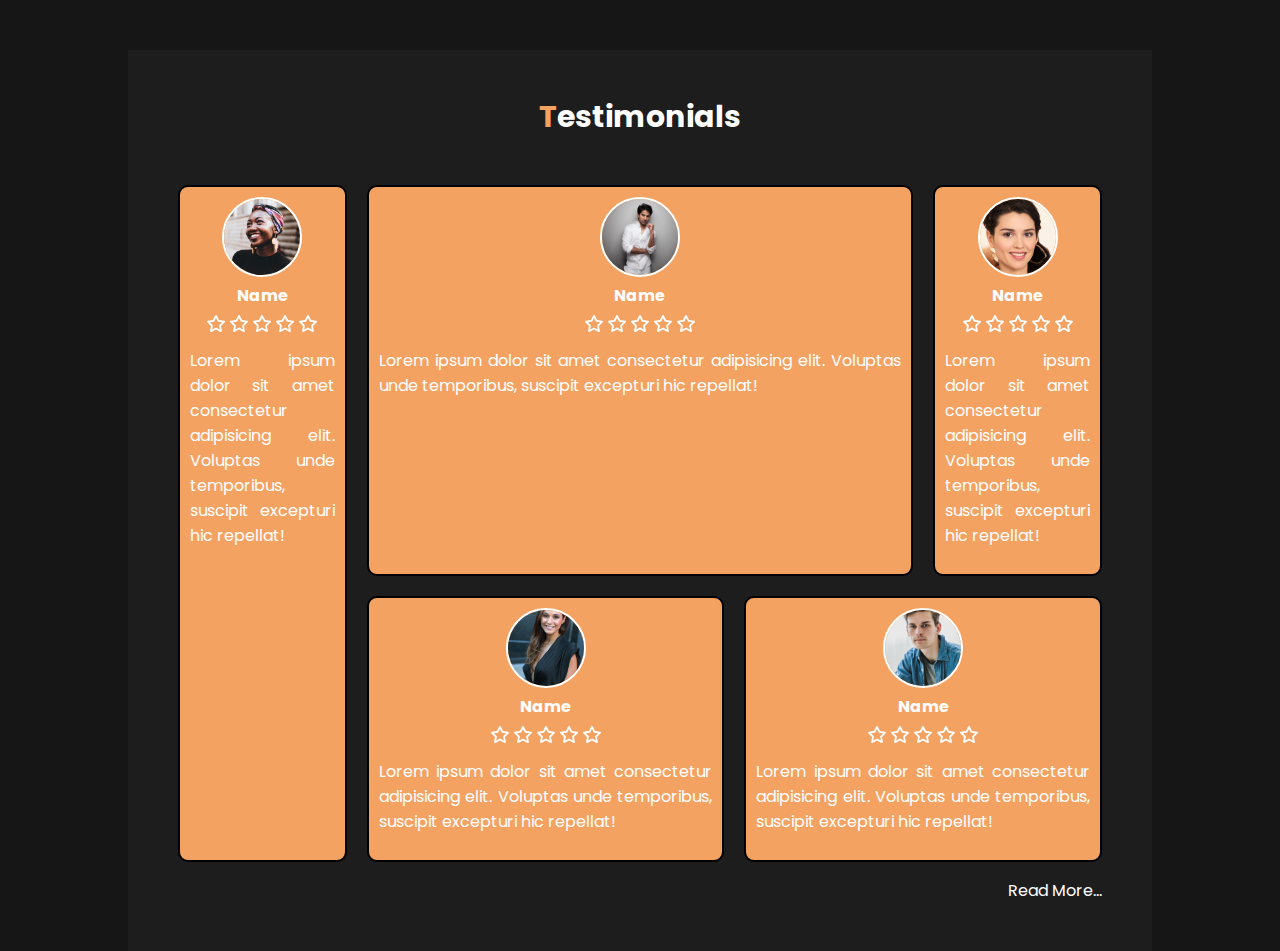
<file: public/testimonials.html>
<!DOCTYPE html>
<html lang="en">
  <head>
    <meta charset="UTF-8" />
    <meta http-equiv="X-UA-Compatible" content="IE=edge" />
    <meta name="viewport" content="width=device-width, initial-scale=1.0" />
    <link rel="preconnect" href="https://fonts.googleapis.com" />
    <link rel="preconnect" href="https://fonts.gstatic.com" crossorigin />
    <link
      href="https://fonts.googleapis.com/css2?family=Poppins:wght@400;700;800&display=swap"
      rel="stylesheet"
    />
    <link rel="stylesheet" href="../styles/app.css" />
    <link rel="stylesheet" href="../styles/normalize.css" />
    <link rel="shortcut icon" href="../img/favicon.png" type="image/x-icon" />
    <title>Pizza Planet</title>
  </head>
  <body>
    <section class="testimonials content">
      <h2><span class="salmon">T</span>estimonials</h2>
      <div class="testimonials__content">
        <div class="testimonials__item">
          <div class="testimonials__item__header">
            <img src="../img/testimonials1.jpg" alt="Testimonio imagen1" />
            <h3>Name</h3>
          </div>
          <div class="stars">
            <img src="../img/Stars.svg" alt="icon star" />
            <img src="../img/Stars.svg" alt="icon star" />
            <img src="../img/Stars.svg" alt="icon star" />
            <img src="../img/Stars.svg" alt="icon star" />
            <img src="../img/Stars.svg" alt="icon star" />
          </div>
          <div class="testimonials__item__footer">
            <p>
              Lorem ipsum dolor sit amet consectetur adipisicing elit. Voluptas
              unde temporibus, suscipit excepturi hic repellat!
            </p>
          </div>
        </div>

        <div class="testimonials__item">
          <div class="testimonials__item__header">
            <img src="../img/testimonials2.jpg" alt="Testimonio imagen1" />
            <h3>Name</h3>
          </div>
          <div class="stars">
            <img src="../img/Stars.svg" alt="icon star" />
            <img src="../img/Stars.svg" alt="icon star" />
            <img src="../img/Stars.svg" alt="icon star" />
            <img src="../img/Stars.svg" alt="icon star" />
            <img src="../img/Stars.svg" alt="icon star" />
          </div>
          <div class="testimonials__item__footer">
            <p>
              Lorem ipsum dolor sit amet consectetur adipisicing elit. Voluptas
              unde temporibus, suscipit excepturi hic repellat!
            </p>
          </div>
        </div>

        <div class="testimonials__item">
          <div class="testimonials__item__header">
            <img src="../img/testimonials3.jpg" alt="Testimonio imagen1" />
            <h3>Name</h3>
          </div>
          <div class="stars">
            <img src="../img/Stars.svg" alt="icon star" />
            <img src="../img/Stars.svg" alt="icon star" />
            <img src="../img/Stars.svg" alt="icon star" />
            <img src="../img/Stars.svg" alt="icon star" />
            <img src="../img/Stars.svg" alt="icon star" />
          </div>
          <div class="testimonials__item__footer">
            <p>
              Lorem ipsum dolor sit amet consectetur adipisicing elit. Voluptas
              unde temporibus, suscipit excepturi hic repellat!
            </p>
          </div>
        </div>

        <div class="testimonials__item">
          <div class="testimonials__item__header">
            <img src="../img/testimonials4.jpg" alt="Testimonio imagen1" />
            <h3>Name</h3>
          </div>
          <div class="stars">
            <img src="../img/Stars.svg" alt="icon star" />
            <img src="../img/Stars.svg" alt="icon star" />
            <img src="../img/Stars.svg" alt="icon star" />
            <img src="../img/Stars.svg" alt="icon star" />
            <img src="../img/Stars.svg" alt="icon star" />
          </div>
          <div class="testimonials__item__footer">
            <p>
              Lorem ipsum dolor sit amet consectetur adipisicing elit. Voluptas
              unde temporibus, suscipit excepturi hic repellat!
            </p>
          </div>
        </div>

        <div class="testimonials__item">
          <div class="testimonials__item__header">
            <img src="../img/testimonials5.jpg" alt="Testimonio imagen1" />
            <h3>Name</h3>
          </div>
          <div class="stars">
            <img src="../img/Stars.svg" alt="icon star" />
            <img src="../img/Stars.svg" alt="icon star" />
            <img src="../img/Stars.svg" alt="icon star" />
            <img src="../img/Stars.svg" alt="icon star" />
            <img src="../img/Stars.svg" alt="icon star" />
          </div>
          <div class="testimonials__item__footer">
            <p>
              Lorem ipsum dolor sit amet consectetur adipisicing elit. Voluptas
              unde temporibus, suscipit excepturi hic repellat!
            </p>
          </div>
        </div>
        <div class="button">
          <a class="read" href="testimonials.html">Read More...</a>
        </div>
      </div>
    </section>
  </body>
</html>
</file>
<file: styles/app.css>
html {
  box-sizing: border-box;
  font-size: 62.5%;
  scroll-behavior: smooth;
}
*,
*:before,
*:after {
  box-sizing: inherit;
}
body {
  background-color: #161616;
  font-size: 1.6rem;
  font-family: "Poppins", sans-serif;
  color: #fff;
}
/* globales */
h1,
h2,
h3 {
  margin: 0 0 5rem 0;
}
h1 {
  font-size: 4rem;
}
h2 {
  font-size: 2.5rem;
}
h3 {
  font-size: 2rem;
}
@media (min-width: 768px) {
  h2 {
    font-size: 3rem;
  }
  h3 {
    font-size: 2.5rem;
  }
}
a {
  color: #fff;
  text-decoration: none;
}
p {
  line-height: 2.5rem;
}
ul {
  margin: 0;
  padding: 0;
  list-style: none;
}
img {
  display: block;
  max-width: 100%;
}
.content {
  max-width: 80%;
  margin: 0 auto;
}

/* utilidades */
.salmon {
  color: #f4a261;
}
.btnCust {
  background-color: #f4a261;
  border-radius: 0.5rem;
  text-align: center;
  padding: 2rem;
  border: 2px solid #000;
  box-shadow: 0 0 2rem 0.2rem rgba(0, 0, 0, 0.3);
  font-weight: 700;
  color: #fff;
}
.Aus,
.menu,
.services,
.contact {
  padding-top: 5rem;
}

/* header */
.navegacion {
  display: flex;
  align-items: center;
  flex-direction: column;
  margin: 2rem;
}
@media (min-width: 780px) {
  .navegacion {
    flex-direction: row;
    justify-content: space-between;
  }
}
.logo {
  margin: 2rem 0;
  border-radius: 50%;
  width: 10rem;
}
@media (min-width: 768px) {
  .logo {
    width: 10rem;
  }
}
.navegacion__items {
  overflow: hidden;
  margin-bottom: 2rem;
}
@media (min-width: 768px) {
  .navegacion__items {
    display: flex;
    margin: 0;
  }
}
.navegacion__item {
  text-align: center;
  padding-bottom: 1rem;
}
.navegacion__item a {
  display: block;
}
@media (min-width: 768px) {
  .navegacion__item {
    margin-left: 2rem;
    padding: 0;
  }
  .navegacion__item a::after {
    content: "";
    display: block;
    border: 2px solid #fff;
    background-color: #fff;
    transform: translateY(3rem);
    transition: transform 0.2s ease;
  }
  .navegacion__item a:hover:after {
    transform: translateY(0);
  }
}
.navegacion__item:last-of-type {
  padding-bottom: 0;
}

.hero {
  background-image: url(../img/hero.jpg);
  background-size: cover;
  background-position: center bottom;
  background-repeat: no-repeat;
}
@media (min-width: 768px) {
  .hero {
    height: 50rem;
  }
}
.hero__content {
  padding: 5rem 0;
  display: flex;
  flex-direction: column-reverse;
  align-items: center;
}
.pizza {
  animation-name: pizza;
  animation-duration: 15s;
  animation-timing-function: linear;
  animation-iteration-count: infinite;
}
.pizza {
  max-width: 85%;
  margin: 0;
}
@keyframes pizza {
  0% {
    transform: rotate(0deg);
  }
  100% {
    transform: rotate(360deg);
  }
}
@media (min-width: 768px) {
  .hero__content {
    display: grid;
    justify-items: center;
    grid-template-columns: repeat(2, 1fr);
  }
}
.hero__content h1 {
  font-weight: 800;
  text-align: center;
  font-size: 4rem;
}
.hero__content p {
  text-align: justify;
  font-weight: 700;
}
@media (min-width: 768px) {
  .hero__content h1,
  .hero__content p {
    text-align: justify;
  }
  .hero__content h1 {
    font-size: 5rem;
  }
}
.Aus__content {
  display: grid;
  grid-template-rows: repeat(2, 1fr);
  gap: 2rem;
}
.Aus__content__text h2 {
  text-align: center;
}
.Aus__content__text p {
  text-align: justify;
}
@media (min-width: 768px) {
  .Aus__content {
    display: grid;
    grid-template-rows: unset;
    grid-template-columns: repeat(2, 1fr);
  }
  .Aus__content__text h2 {
    text-align: left;
  }
}
.Aus__content__img {
  background-image: url(../img/about.jpg);
  background-size: cover;
  background-position: center center;
}
.menu h2 {
  text-align: center;
}

/* Menu */
.menu__items {
  display: grid;
  grid-template-columns: repeat(2, 1fr);
  grid-template-rows: repeat(5, 1fr);
  gap: 2rem;
  align-items: center;
}
@media (min-width: 900px) {
  .menu__items {
    grid-template-columns: repeat(5, 1fr);
    grid-template-rows: 1fr 1fr 8rem;
  }
}
.menu__item {
  width: 100%;
  height: 100%;
  position: relative;
  overflow: hidden;
  border-radius: 1rem;
  box-shadow: 0 0 2rem 0.5rem rgba(0, 0, 0, 0.5);
}
.menu__item img {
  width: 100%;
  height: 15rem;
  object-fit: cover;
  border-radius: 1rem;
}
.menu__item::before {
  content: "";
  display: flex;
  position: absolute;
  width: 100%;
  height: 100%;
  background-color: rgba(0, 0, 0, 0.5);
  border-radius: 1rem;
  transform: translateY(0%);
  transition: transform 0.2s ease;
  align-items: center;
  justify-content: center;
}
.menu__item:hover:before {
  transform: translateY(100%);
}
.menu__item:nth-child(3) {
  grid-column: 1 / 3;
}
.menu__item:nth-child(5) {
  grid-column: 1 / 2;
  grid-row: 3 / 4;
}
.menu__item:nth-child(6) {
  grid-column: 2 / 3;
  grid-row: 3 / 4;
}
.menu__item:nth-child(8) {
  grid-column: 1 / 3;
  grid-row: 4 / 5;
}
.menu__item:nth-child(4) {
  grid-column: 2 / 3;
  grid-row: 5 / 6;
}
.menu__items h3 {
  grid-column: 1 / 3;
  text-align: center;
  margin-bottom: 0;
}
@media (min-width: 900px) {
  .menu__item:nth-child(1) {
    grid-column: 1 / 2;
  }
  .menu__item:nth-child(2) {
    grid-row: 2 / 3;
    grid-column: 1 / 2;
  }
  .menu__item:nth-child(3) {
    grid-column: 2 / span 2;
    grid-row: 1 / 2;
  }
  .menu__item:nth-child(4) {
    grid-row: 1 / 2;
    grid-column: 5 / 6;
  }
  .menu__item:nth-child(5) {
    grid-column: 2 / 3;
    grid-row: 2 / 3;
  }
  .menu__item:nth-child(6) {
    grid-column: 3 / 4;
    grid-row: 2 / 3;
  }
  .menu__item:nth-child(8) {
    grid-column: 4 / 6;
    grid-row: 2 / 3;
  }
  .menu__items h3 {
    grid-column: 1 / 7;
    margin-bottom: 0;
  }
}
.sodaFresh {
  display: flex;
  gap: 2rem;
  margin-top: 2rem;
  flex-direction: column;
}
@media (min-width: 768px) {
  .sodaFresh {
    flex-direction: row;
  }
  .sodaFresh .menu__item:nth-child(1):before {
    content: "french fries";
  }
  .sodaFresh .menu__item:nth-child(2):before {
    content: "Soda";
  }
}
.menu__item:nth-child(1):before {
  content: "Pepperoni";
}
.menu__item:nth-child(2):before {
  content: "Palmitos";
}
.menu__item:nth-child(3):before {
  content: "Huevo & Panceta";
}
.menu__item:nth-child(4):before {
  content: "Margarita";
}
.menu__item:nth-child(5):before {
  content: "Hawaiana";
}
.menu__item:nth-child(6):before {
  content: "Napolitana";
}
.menu__item:nth-child(7):before {
  content: "Queso";
}
.menu__item:nth-child(8):before {
  content: "Salmon";
}
.menu__item:nth-child(10):before {
  content: "French fries";
}
.menu__item:nth-child(11):before {
  content: "Soda";
}
/* services */
.services {
  text-align: center;
}
.services__content {
  margin-bottom: 5rem;
  display: flex;
  flex-wrap: wrap;
  gap: 2rem;
  align-items: center;
  justify-content: space-evenly;
  width: 100%;
}
.services__content__item {
  flex: 1 0 100%;
}
.services__item__img img {
  margin: 0 auto;
  width: 10rem;
}
.services__item__text h3 {
  margin: 2rem 0;
}
@media (min-width: 768px) {
  .services__content__item {
    flex: 1 0 300px;
  }
  .services__item__img img {
    width: 15rem;
  }
}

/* testimonials */

.testimonials {
  background-color: #1d1d1d;
  padding: 1rem;
  margin: 5rem auto 0 auto;
}
@media (min-width: 768px) {
  .testimonials {
    padding: 5rem;
  }
}
.testimonials h2 {
  text-align: center;
}
.testimonials__item {
  background-color: #f4a261;
  border-radius: 1rem;
  border: 2px solid #000;
  padding: 1rem;
  margin-bottom: 2rem;
}
@media (min-width: 900px) {
  .testimonials__content {
    display: grid;
    grid-template-columns: repeat(5, 1fr);
    gap: 2rem;
  }
  .testimonials__item {
    margin: 0;
  }
}
.testimonials__item__header {
  text-align: center;
  margin-bottom: 1rem;
}
@media (min-width: 768px) {
  .testimonials__item__footer p {
    text-align: justify;
  }
}
.testimonials__item__header img {
  object-fit: cover;
  width: 8rem;
  height: 8rem;
  border-radius: 50%;
  border: 2px solid #fff;
  margin: 0 auto;
}
.testimonials__item__header h3 {
  margin: 1rem 0 0 0;
  font-size: 1.6rem;
}
.stars {
  display: flex;
  justify-content: center;
  gap: 0.5rem;
}
.testimonials__item__footer {
  text-align: center;
}
.button {
  display: flex;
  justify-content: center;
}
@media (min-width: 900px) {
  .testimonials__item:nth-child(1) {
    grid-column: 1 / 2;
    grid-row: 1 / 3;
  }
  .testimonials__item:nth-child(2) {
    grid-column: 2 / span 3;
  }
  .testimonials__item:nth-child(3) {
    grid-column: 2 / 4;
    grid-row: 2 / 2;
  }
  .testimonials__item:nth-child(4) {
    grid-column: 4 / 6;
    grid-row: 2 / 3;
  }
  .button {
    justify-content: flex-end;
    grid-column: 5 / 6;
  }
}

/* contact */
.contact h2,
.copyright {
  text-align: center;
}
@media (min-width: 900px) {
  .contact__content {
    display: grid;
    grid-template-columns: repeat(2, 1fr);
    gap: 2rem;
  }
  .footerF {
    grid-row: 1 / 2;
    grid-column: 1 / 2;
  }
}
.formulario {
  display: flex;
  flex-direction: column;
}
.formulario input:not(.btnFooter),
.formulario .areatext {
  background-color: rgba(29, 29, 29, 0.7);
  border: 0;
  margin-bottom: 2rem;
}
.areatext {
  color: #fff;
}
.formulario input {
  padding: 1rem;
  color: #fff;
}
.net {
  display: flex;
  justify-content: space-evenly;
}
@media (min-width: 900px) {
  .btnFooter {
    cursor: pointer;
    width: 20rem;
  }
  .net {
    justify-content: flex-start;
    gap: 2rem;
  }
}
.contact__content p {
  text-align: justify;
}
@media (min-width: 900px) {
  .contact__content p {
    text-align: unset;
    margin: 0 0 2rem 0;
  }
}
.copyright {
  font-size: 10px;
}

@media (min-width: 768px) {
  .formulario button {
    color: #fff;
    cursor: pointer;
  }
  .copyright {
    margin-top: 5rem;
  }
}
</file>
